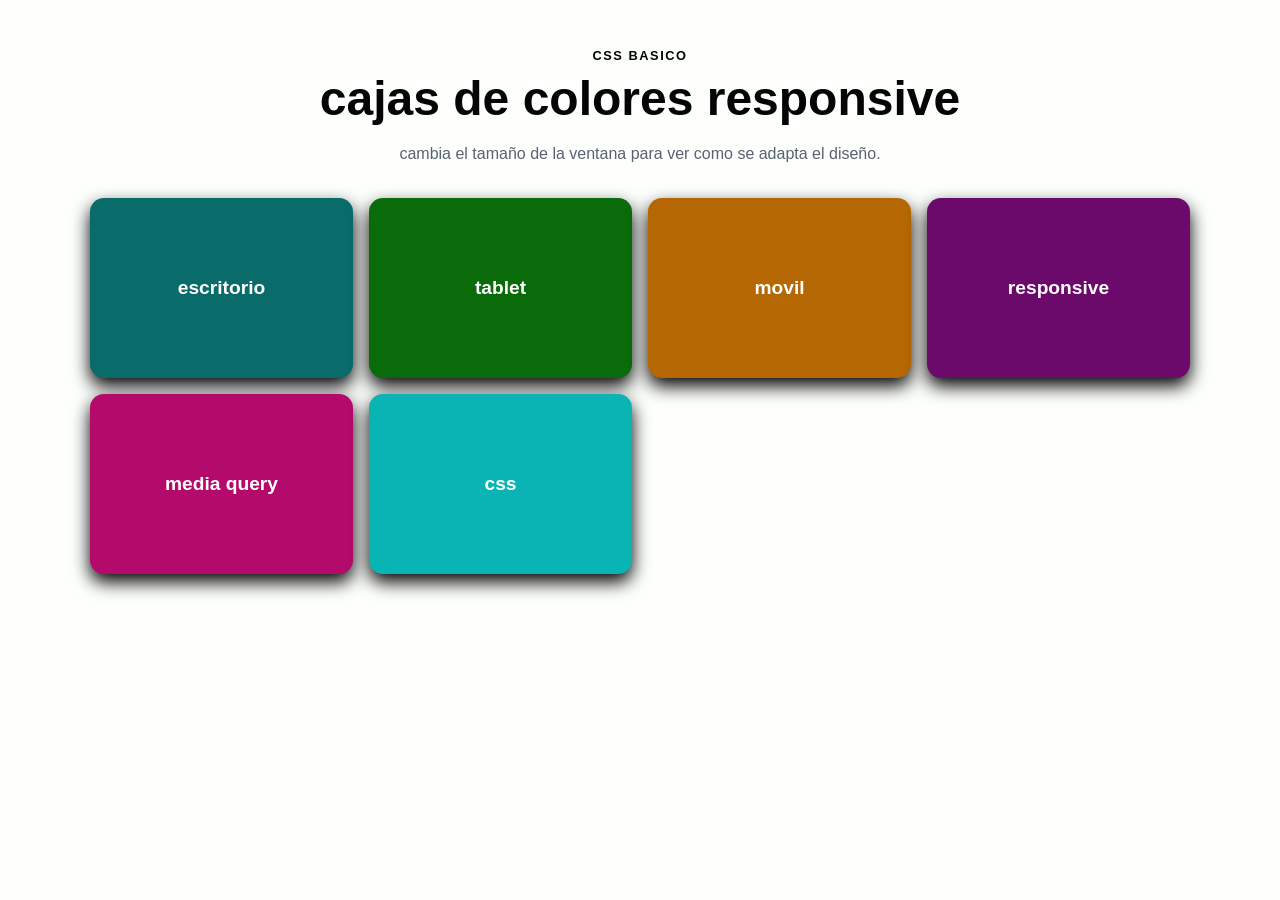
<file: index.html>
<!DOCTYPE html>
<html lang="es">

<head>
    <meta charset="UTF-8">
    <meta name="viewport" content="width=device-width, initial-scale=1.0">
    <title>cajas responsive</title>
    <link href="https://fomts.googleapis. com/css2?family=roboto" rel="stylesheet">
    <link rel="stylesheet" href="estilo.css">
</head>

<body>
    <main class="contenedor">
        <header class="encabezado">
            <p class="etiqueta">css basico</p>
            <h1>cajas de colores responsive</h1>
            <p class="descripcion">
                cambia el tamaño de la ventana para ver como se adapta el diseño.
            </p>
        </header>
        <section class="rejilla" aria-label="ejemplos de cajas de colores">
            <article class="caja caja-azul">escritorio</article>
            <article class="caja caja-verde">tablet</article>
            <article class="caja caja-amarillo">movil</article>
            <article class="caja caja-morada">responsive</article>
            <article class="caja caja-rosa">media query</article>
            <article class="caja caja-turquesa">css</article>
        </section>
    </main>

</body>

</html>
</file>
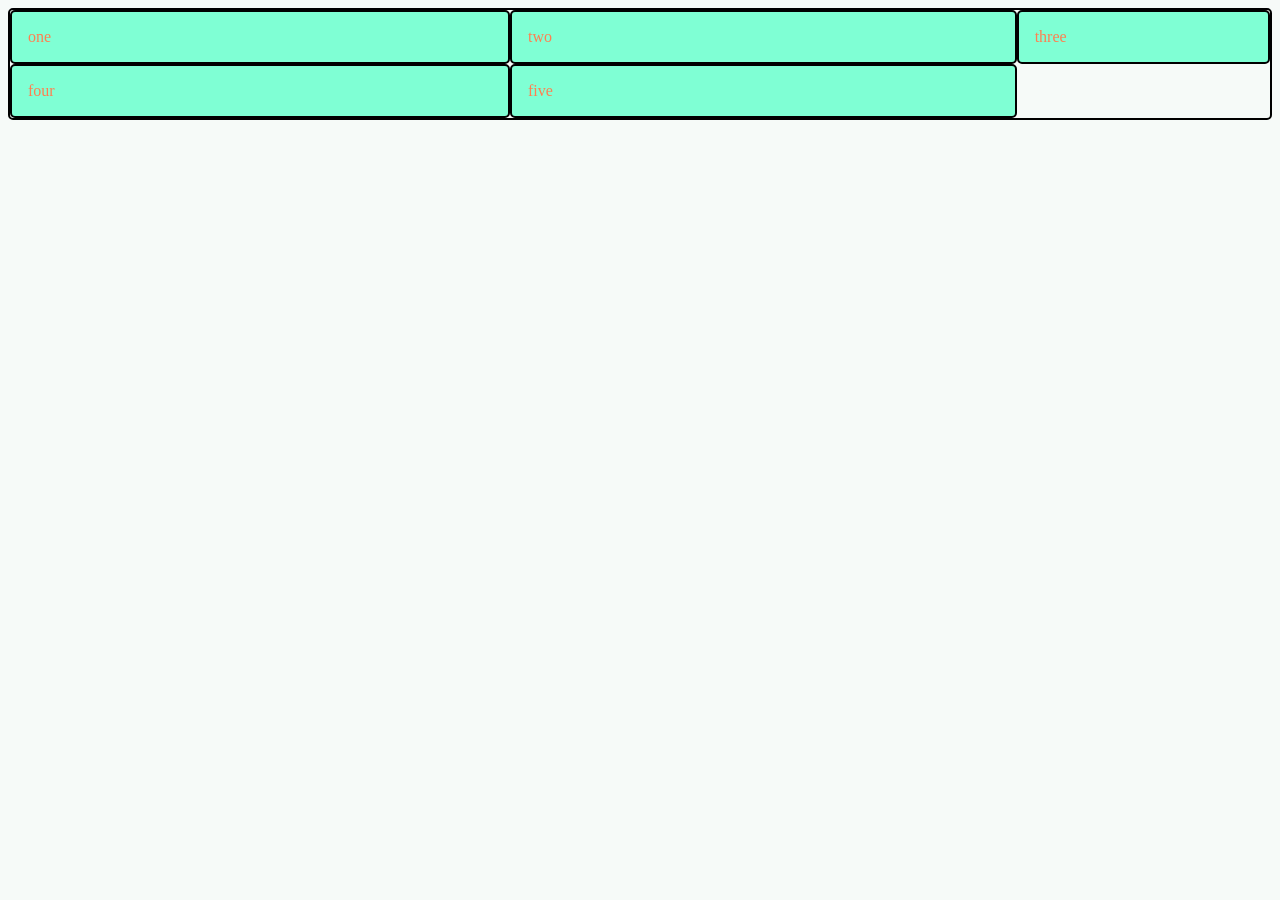
<file: auxiliar.html>
<!DOCTYPE html>
<html lang="es">

<head>
    <meta charset="UTF-8">
    <meta name="viewport" content="width=device-width, initial-scale=1.0">
    <title>cajas responsive</title>
    <link rel="stylesheet" href="estilo-auxiliar.css">
</head>
<div class="wrapper">
    <div>one</div>
    <div>two</div>
    <div>three</div>
    <div>four</div>
    <div>five</div>
</div>
</file>
<file: estilo.css>
:root {
    --fondo: #fdfffc;
    --texto: #050505;
    --espacio: 1rem;
}

* {
    box-sizing: border-box;
}

body {
    min-height: 100vh;
    margin: 0;
    background: var(--fondo);
    color: var(--texto);
    font-family: 'Roboto', sans-serif;
}

.contenedor {
    width: min(1100px, 92%);
    margin: 0 auto;
    padding: 3rem 0;
}

.encabezado {
    margin-bottom: 2rem;
    text-align: center;
}

.etiqueta {
    margin: 0 0 0.5rem;
    color: rgb(5, 5, 5);
    font-size: 0.8rem;
    font-weight: bold;
    letter-spacing: 0.12em;
    text-transform: uppercase;
}

h1 {
    margin: 0;
    font-size: clamp(1.8rem, 4vw, 3rem);
}

.descripcion {
    margin: 0.75 auto 0;
    color: #596273;
    line-height: 1.5;
}

.rejilla {
    display: grid;
    grid-template-columns: repeat(4, 1fr);
    gap: var(--espacio);
}

.caja {
    display: grid;
    min-height: 180px;
    place-items: center;
    border-radius: 14px;
    color: white;
    font-size: 1.2rem;
    font-weight: bold;
    box-shadow: 0 8px 18px black;
}

.caja-azul {
    background: #0a6b6b;
}

.caja-verde {
    background: #0a6b0a;
}

.caja-amarillo {
    background: #b46702;
}

.caja-morada {
    background: #6b0a6b;
}

.caja-rosa {
    background: #b40a6b;
}

.caja-turquesa {
    background: #0ab4b4;
}

/* */

@media (max-width: 800px) {
    .rejilla {
        grid-template-columns: repeat(2, 1fr);
    }
}

@media(max-width: 520px) {
    .contenedor {
        padding: 2rem 0;
    }
}
</file>
<file: estilo-auxiliar.css>
.wrapper {
    display: grid;
    border: 2px solid black;
    grid-template-columns: 500px 2fr 1fr;
}

* {
    box-sizing: border-box;
    border-radius: 5px;
    background-color: rgb(246, 250, 248);
}

.wrapper>div {
    border: 2px solid black;
    border-radius: 5px;
    background-color: aquamarine;
    padding: 1em;
    color: coral;
}
</file>
